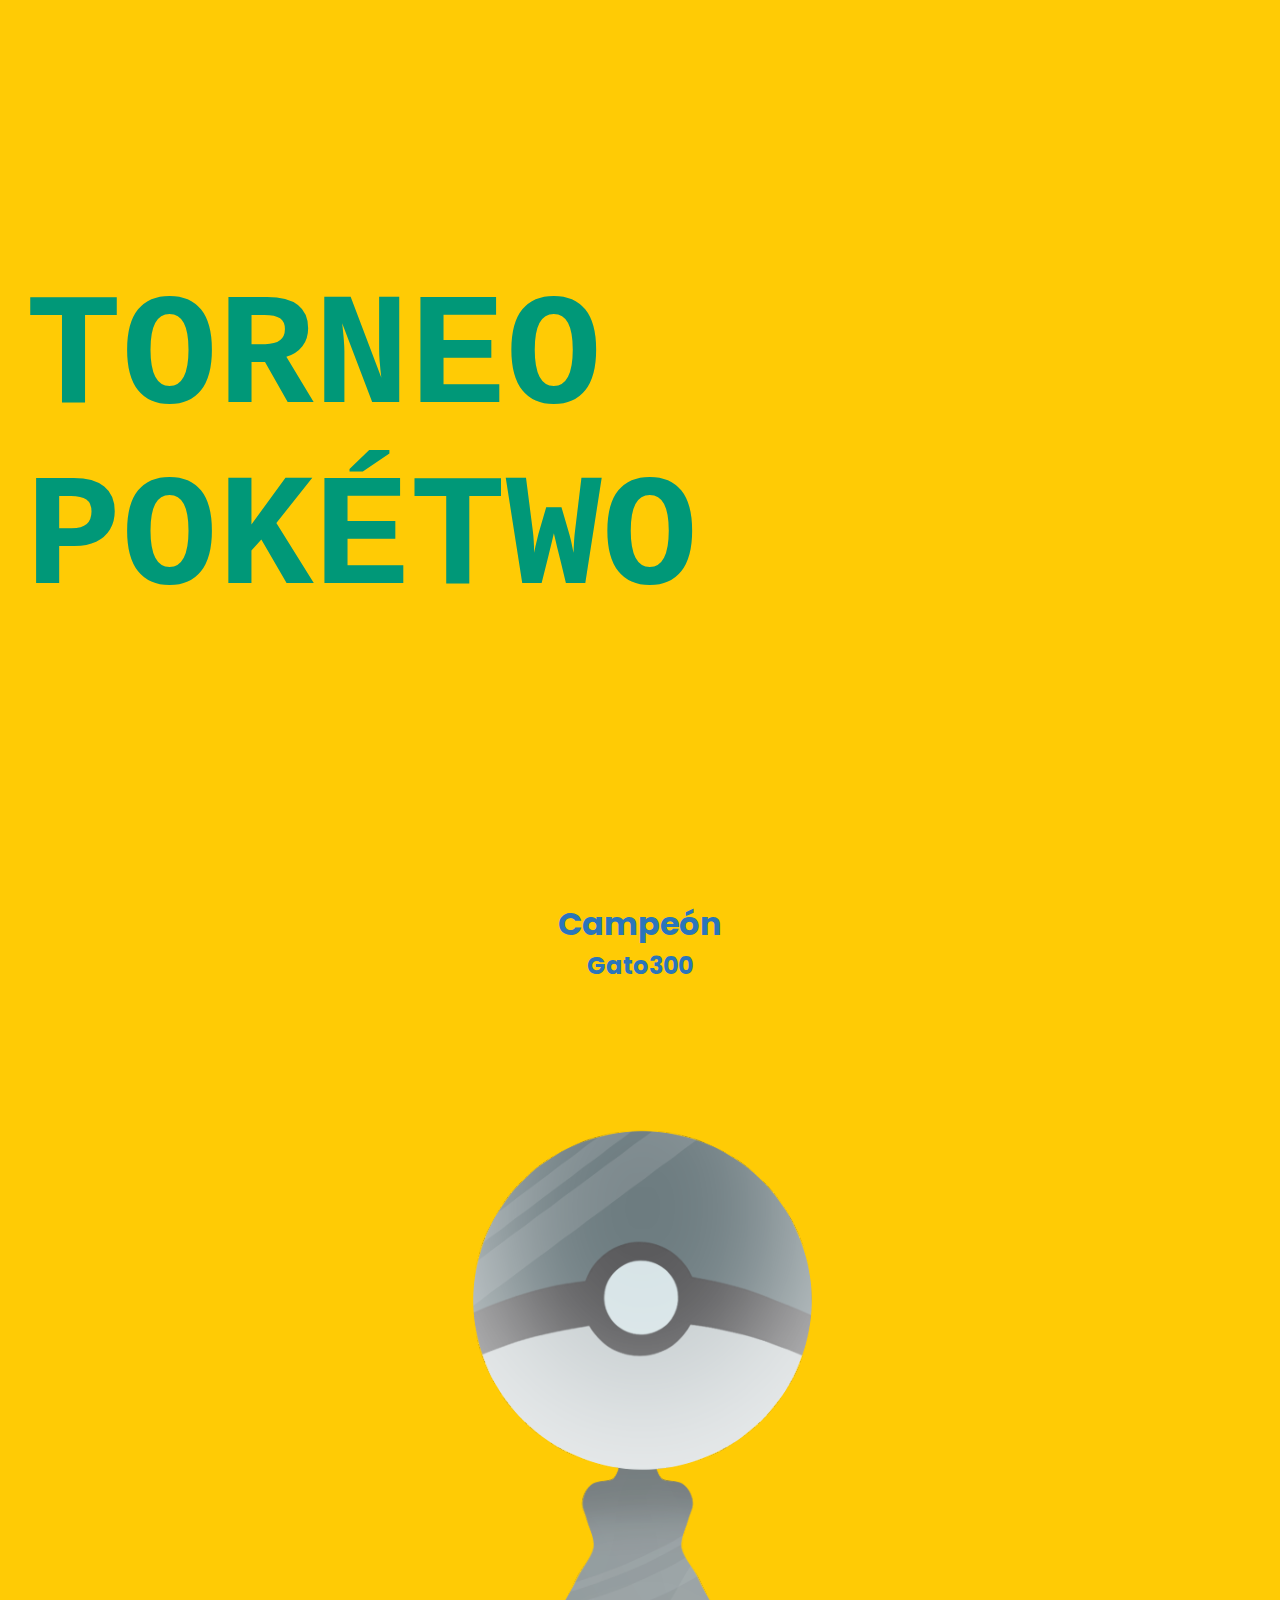
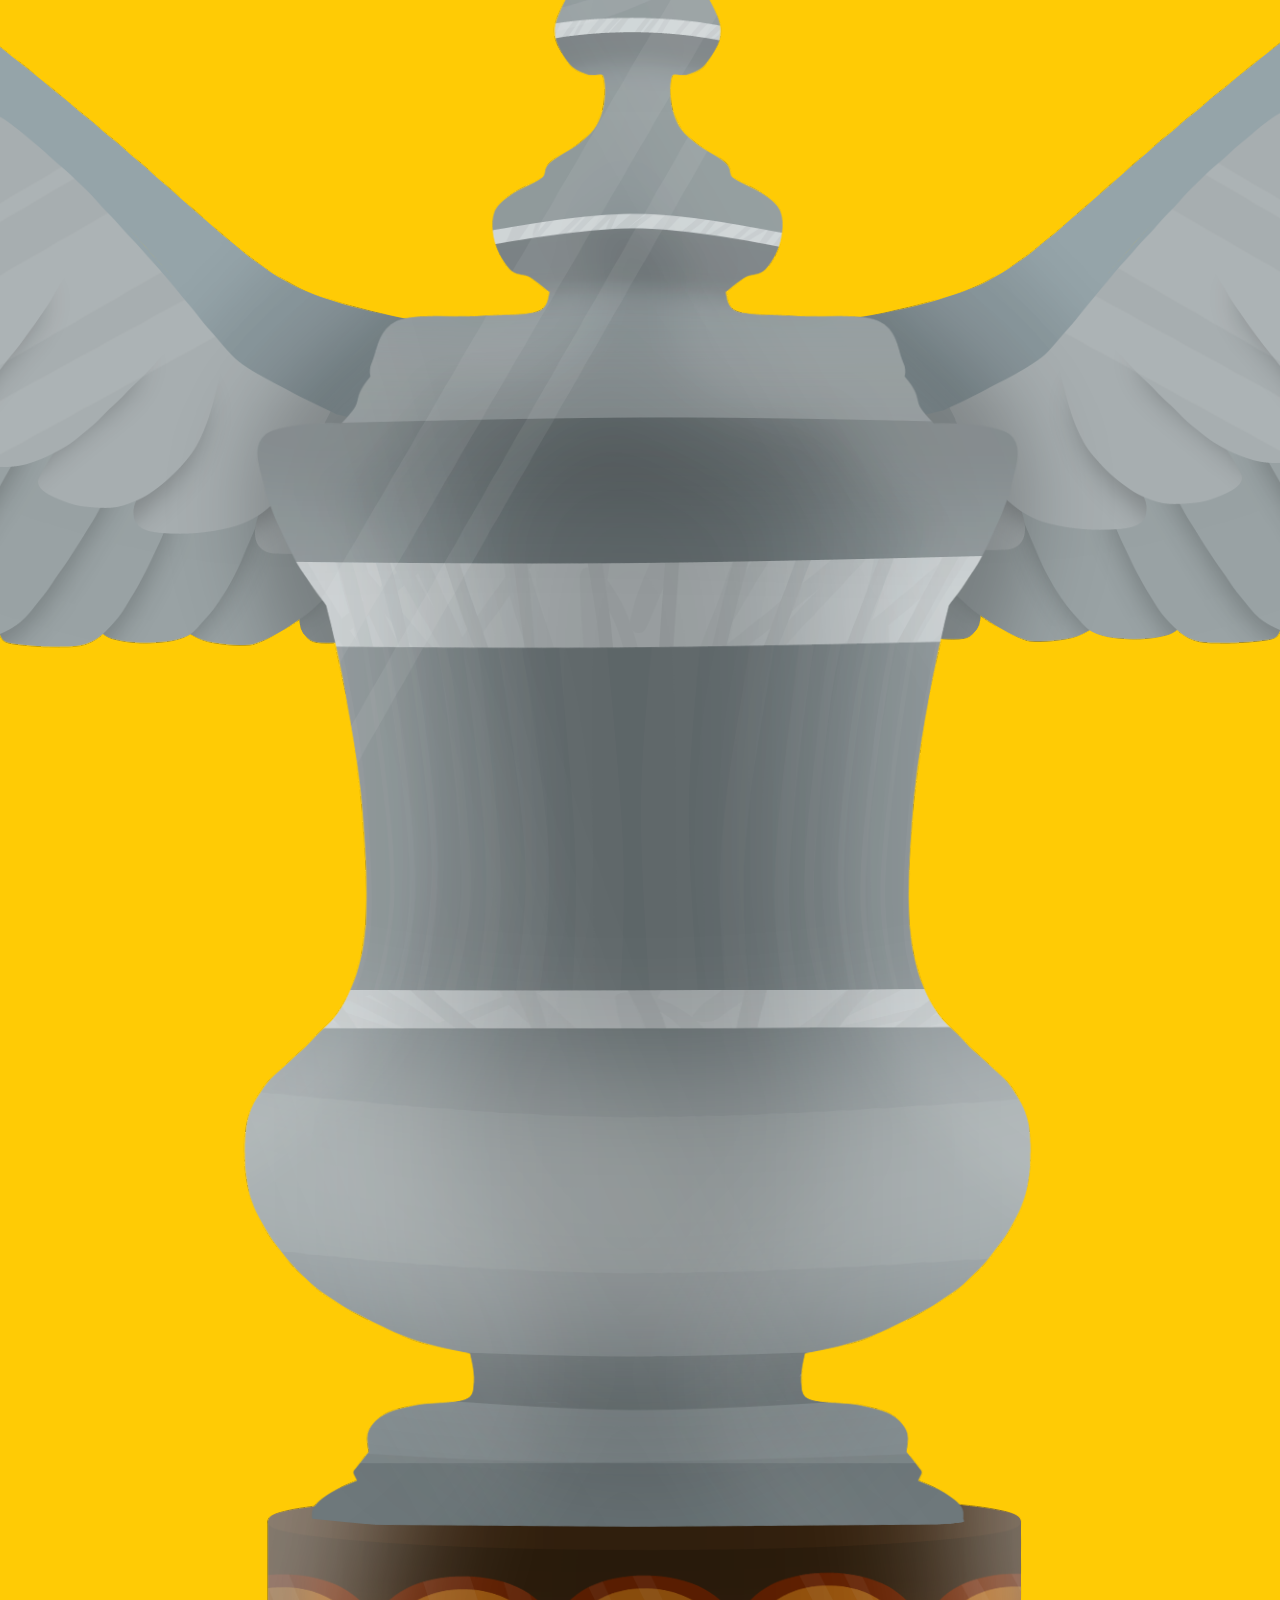
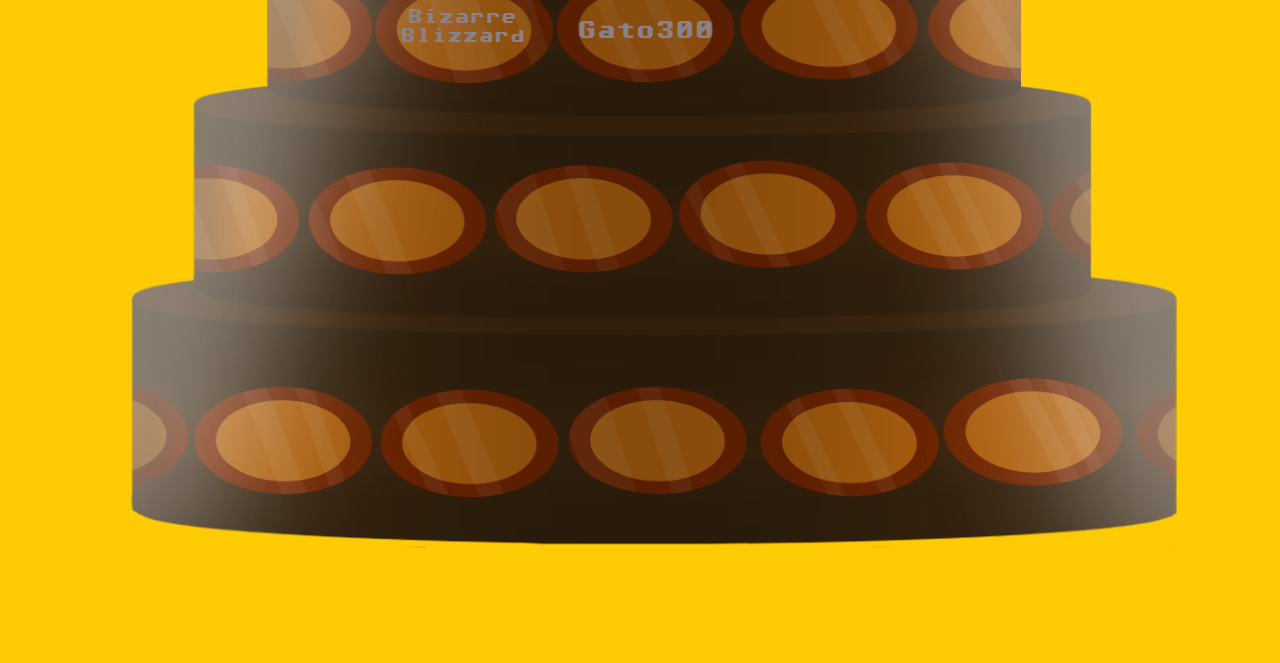
<file: index.html>
<!DOCTYPE html>
<html lang="es">
<head>
    <meta charset="UTF-8">
    <meta http-equiv="X-UA-Compatible" content="IE=edge">
    <meta name="viewport" content="width=device-width, initial-scale=1.0">
    <link rel="stylesheet" href="./CSS/style.css">
    <script defer src="./JavaScript/app.js"></script>

    <title>Toreno PokéTwo</title>
</head>
<body>
    <div class="container">
        <!-- Cuerpo de la página -->
        <section class="titulo">
            <h1 data-value="TORNEO POKÉTWO">TORNEO POKÉTWO</h1>
        </section>
        <section class="campeon">
            <h1 class="titulo-section">Campeón</h1>
            <h2 class="nombre-campeon">Gato300</h2>
            <img src="./Material/Imagenes/Campeon.png" class="campeon-trofeo">
        </section>
        <!-- <section class="container-interno reveal">
            <h2 class='titulo-section'>Torneo PokéTwo</h2>
            <div class="cartas">
                <div class="texto-cartas">
                    <h3>¿Qué es?</h3>
                    <p>
                        Es un torneo donde se enfrentarán entrenadores de todo el server.
                    </p>
                </div>
                <div class="texto-cartas">
                    <h3>¿Cuánto cuesta?</h3>
                    <p>
                        Es un evento de entrada gratuita con premios hasta 100k PokéCoins.
                    </p>
                </div>
                <div class="texto-cartas">
                    <h3>¿Cómo funciona?</h3>
                    <p>Tendrá una modalidad de doble eliminación. Con 2 derrotas perdiste.</p>
                </div>
            </div>
        </section>
        <section class="reglamento">
            <h1 class="titulo-section">Reglamento</h1>
            <div class="container-reglamento">
                <h2 class="titulo-reglas">Método de entrada</h2>
                <span class="linea"></span>
                <ol>
                    <li>El torneo es de entrada gratuita, ningún pago es necesario para participar.</li>
                    <li>El torneo contará con un mínimo de 8 participantes y un máximo de 16.</li>
                    <li>Los requisitos básicos para ingresar son los siguientes:</li>
                    <ol>
                        <li>Tener un conocimiento básico de la mecánica de combate del bot.</li>
                        <li>Seleccionar en una plantilla 9 Pokémons para que los participantes usarán durante todo el torneo.</li>
                    </ol>
                </ol>
                <h2 class="titulo-reglas">Formato de Competición</h2>
                <span class="linea"></span>
                <ol start="4">
                    <li>El torneo cuenta con un formato de doble eliminación. Para quedar completamente eliminado se deberá perder 2 veces durante todo el torneo, exceptuando la final.</li>
                    <li>El funcionamiento de dicho formato, funciona bajo los siguientes principios:</li>
                    <ol>
                        <li>Los ganadores de cada combate continuan a la siguiente fase del torneo, y seguirán en la llave de ganadores.</li>
                        <li>Los perdedores de cada combate continuaran en la misma ronda en la que perdieron y se irán a la llave de los perdedores.</li>
                        <ol>
                            <li>En caso de perder en esta llave, el participante queda directamente descalificado del torneo.</li>
                        </ol>
                    </ol>
                    <li>Se realizará un combates uno contra uno. El ganador avanza a la siguiente fase.</li>
                    <li>La cantidad de combates será determinada por la cantidad de participantes.</li>
                    <li>Las posiciones iniciales serán determinadas aleatoreamente antes del inicio del torneo.</li>
                    <li>El campeón será decidido en una final entre los ganadores de la llave de Ganadores y la llave de Perdedores.</li>
                    <li>Se podrá observar el avance de las eliminatorias del torneo por esta página web.</li>
                </ol>
                <h2 class="titulo-reglas">Combates</h2>
                <span class="linea"></span>
                <ol start="11">
                    <li>Los combates se realizarán usando el bot PokéTwo.</li>
                    <li>Los participantes cuentan con nueve Pokémons (seleccionados previo al inicio del torneo) para formar sus equipos.</li>
                    <li>Al mismo tiempo los equipos usados en la plantilla pueden contar con:</li>
                    <ul>
                        <li>6 Pokémons Mega-evolucionados</li>
                        <li>3 Pokémons Legendarios y/o Míticos</li>
                    </ul>
                    <li>Para que un Pokémon sea elegible debe contar con los siguientes lineamientos:</li>
                    <ol>
                        <li>Tener un total de 4 movimientos.</li>
                        <li>Que uno de esos dichos movimientos pueda generar daño.</li>
                        <li>Los Pokémon	de evento estan prohibidos.</li>
                    </ol>
                    <li>En caso de infringir las normas 13 y/o 14, se sancionará al participante con la derrota automatica del combate en la que se infringa las normas.</li>
                    <li>Antes de cada combate, se le debe informar por privado al organizador o árbitro de que equipo Pokémon será usado en el combate.</li>
                </ol>
                <h2 class="titulo-reglas">Premios</h2>
                <span class="linea"></span>
                <ol start="16">
                    <li>Los premios monetarios, se entregarán al top 3 del torneo.</li>
                    <ol>
                        <li>El campeón obtendrá 100k (Cien mil) PokéCoins. Un nitro de un mes.</li>
                        <li>El segundo lugar obtendrá 50k (Cincuenta mil) PokéCoins. Un mes de Xbox Gamepass.</li>
                        <li>El tercer lugar obtendrá 25k (Veinticinco mil) PokéCoins. Un beso en una hoja de papel de Irene.</li>
                    </ol>
                    <li>Al mismo tiempo el campeón obtendrá su nombre puesto en el trofeo del Torneo PokéTwo.</li>
                </ol>
            </div>
            <img class="trofeo" src="./Material/Imagenes/Trofeo.png">
            <p class="descripcion">Trofeo que recibirá el campeón.</p>
        </section>
        <section class="llaves">
            <h1 class="titulo-section">Llaves del Torneo</h1>
            <p class="fixture">Próximamente</p>
            <p class="fixture">¡Inscripciones ya abiertas!</p>
            <iframe src="https://challonge.com/es/x7rh7z3q/module" frameborder="0" scrolling="auto" allowtransparency="true"></iframe>
            <p class="info">Para inscribirte, ponte en contacto con @Coty1904#7626.</p>
        </section>
        <section class="horarios">
            <h1 class="titulo-section">Horarios</h1>
        </section>
        <footer>
            <img class="gallade" src="./Material/Imagenes/Gallade.png">
            <img class="mega-rayquaza" src="./Material/Imagenes/Mega Rayquaza.png">
            <img class="hawlucha" src="./Material/Imagenes/Hawlucha.png">
        </footer>
    </div>
    <div id="particles-js"></div> -->

    <script src="./JavaScript/Java.js"></script>
</body>
</html>
</file>
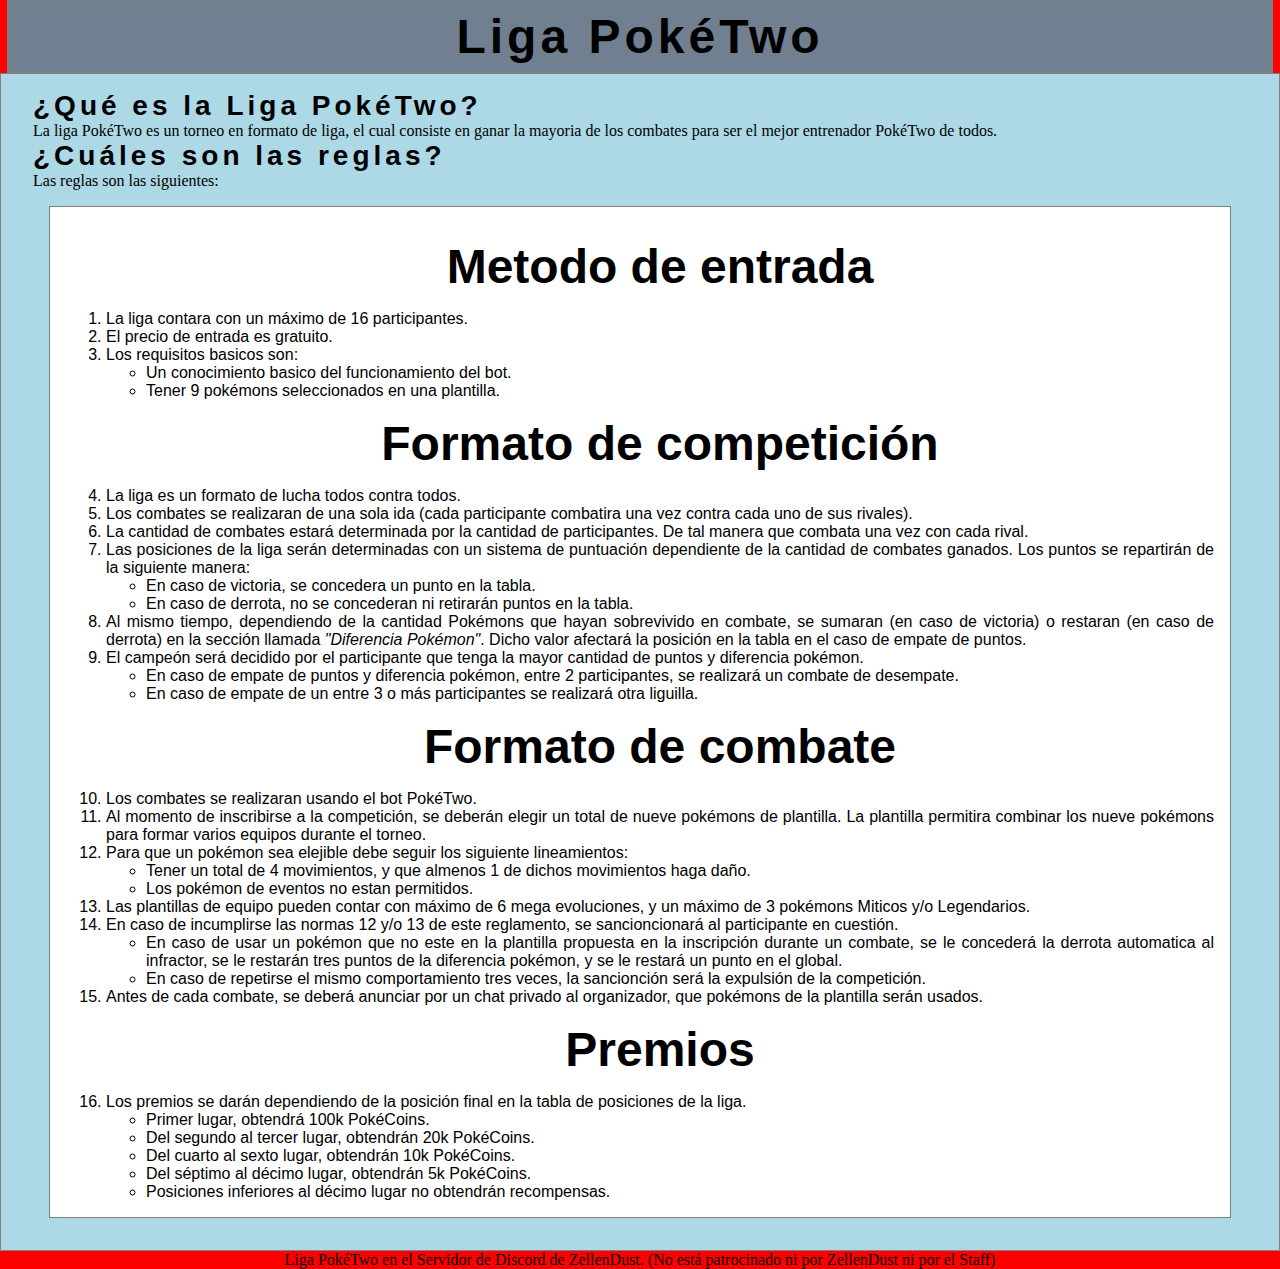
<file: PokéTwo/index.html>
<!DOCTYPE html>
<html lang="es">
<head>
    <meta charset="UTF-8">
    <meta http-equiv="X-UA-Compatible" content="IE=edge">
    <meta name="viewport" content="width=device-width, initial-scale=1.0">
    <link rel="stylesheet" href="./CSS/style.css">
    <title>Liga PokéTwo</title>
</head>
<body>
    <header>
        <h1>Liga PokéTwo</h1>
    </header>
    <section>
        <h1>¿Qué es la Liga PokéTwo?</h1>
        <p>
            La liga PokéTwo es un torneo en formato de liga, 
            el cual consiste en ganar la mayoria de los combates 
            para ser el mejor entrenador PokéTwo de todos.
        </p>
        <h1>
            ¿Cuáles son las reglas?
        </h1>
        <p>Las reglas son las siguientes:</p>
        <section class="reglas">
            <ol>
                <h2>Metodo de entrada</h2>
                <li>La liga contara con un máximo de 16 participantes.</li>
                <li>El precio de entrada es gratuito.</li>
                <li>Los requisitos basicos son:</li>
                <ul>
                    <li>Un conocimiento basico del funcionamiento del bot.</li>
                    <li>Tener 9 pokémons seleccionados en una plantilla.</li>
                </ul>
                <h2>Formato de competición</h2>
                <li>La liga es un formato de lucha todos contra todos.</li>
                <li>Los combates se realizaran de una sola ida (cada participante combatira una vez contra cada uno de sus rivales).</li>
                <li>La cantidad de combates estará determinada por la cantidad de participantes. De tal manera que combata una vez con cada rival.</li>
                <li>
                    Las posiciones de la liga serán determinadas con un sistema de puntuación dependiente de la cantidad de combates ganados. 
                    Los puntos se repartirán de la siguiente manera:
                </li>
                    <ul>
                        <li>En caso de victoria, se concedera un punto en la tabla.</li>
                        <li>En caso de derrota, no se concederan ni retirarán puntos en la tabla.</li>
                    </ul>
                <li>
                    Al mismo tiempo, dependiendo de la cantidad Pokémons que hayan sobrevivido en combate, 
                    se sumaran (en caso de victoria) o restaran (en caso de derrota) en la sección llamada <span class="cursiva">"Diferencia Pokémon"</span>. 
                    Dicho valor afectará la posición en la tabla en el caso de empate de puntos.
                </li>
                <li>El campeón será decidido por el participante que tenga la mayor cantidad de puntos y diferencia pokémon.</li>
                    <ul>
                        <li>En caso de empate de puntos y diferencia pokémon, entre 2 participantes, se realizará un combate de desempate.</li>
                        <li>En caso de empate de un entre 3 o más participantes se realizará otra liguilla.</li>
                    </ul>
                <h2>Formato de combate</h2>
                <li>Los combates se realizaran usando el bot PokéTwo.</li>
                <li>
                    Al momento de inscribirse a la competición, se deberán elegir un total de nueve pokémons de plantilla. 
                    La plantilla permitira combinar los nueve pokémons para formar varios equipos durante el torneo.
                </li>
                <li>Para que un pokémon sea elejible debe seguir los siguiente lineamientos:</li>
                    <ul>
                        <li>Tener un total de 4 movimientos, y que almenos 1 de dichos movimientos haga daño.</li>
                        <li>Los pokémon de eventos no estan permitidos.</li>
                    </ul>
                <li>Las plantillas de equipo pueden contar con máximo de 6 mega evoluciones, y un máximo de 3 pokémons Miticos y/o Legendarios.</li>
                <li>En caso de incumplirse las normas 12 y/o 13 de este reglamento, se sancioncionará al participante en cuestión.</li>
                <ul>
                    <li>
                        En caso de usar un pokémon que no este en la plantilla propuesta en la inscripción durante un combate, 
                        se le concederá la derrota automatica al infractor, se le restarán tres puntos de la diferencia pokémon, 
                        y se le restará un punto en el global.
                    </li>
                    <li>En caso de repetirse el mismo comportamiento tres veces, la sancionción será la expulsión de la competición.</li>
                </ul>
                <li>Antes de cada combate, se deberá anunciar por un chat privado al organizador, que pokémons de la plantilla serán usados.</li>
                <h2>Premios</h2>
                <li>Los premios se darán dependiendo de la posición final en la tabla de posiciones de la liga.</li>
                    <ul>
                        <li>Primer lugar, obtendrá 100k PokéCoins.</li>
                        <li>Del segundo al tercer lugar, obtendrán 20k PokéCoins.</li>
                        <li>Del cuarto al sexto lugar, obtendrán 10k PokéCoins.</li>
                        <li>Del séptimo al décimo lugar, obtendrán 5k PokéCoins.</li>
                        <li>Posiciones inferiores al décimo lugar no obtendrán recompensas.</li>
                    </ul>
            </ol>
        </section>
    </section>
    <footer>
        <p>Liga PokéTwo en el Servidor de Discord de ZellenDust. (No está patrocinado ni por ZellenDust ni por el Staff)</p>
    </footer>
</body>
</html>
</file>
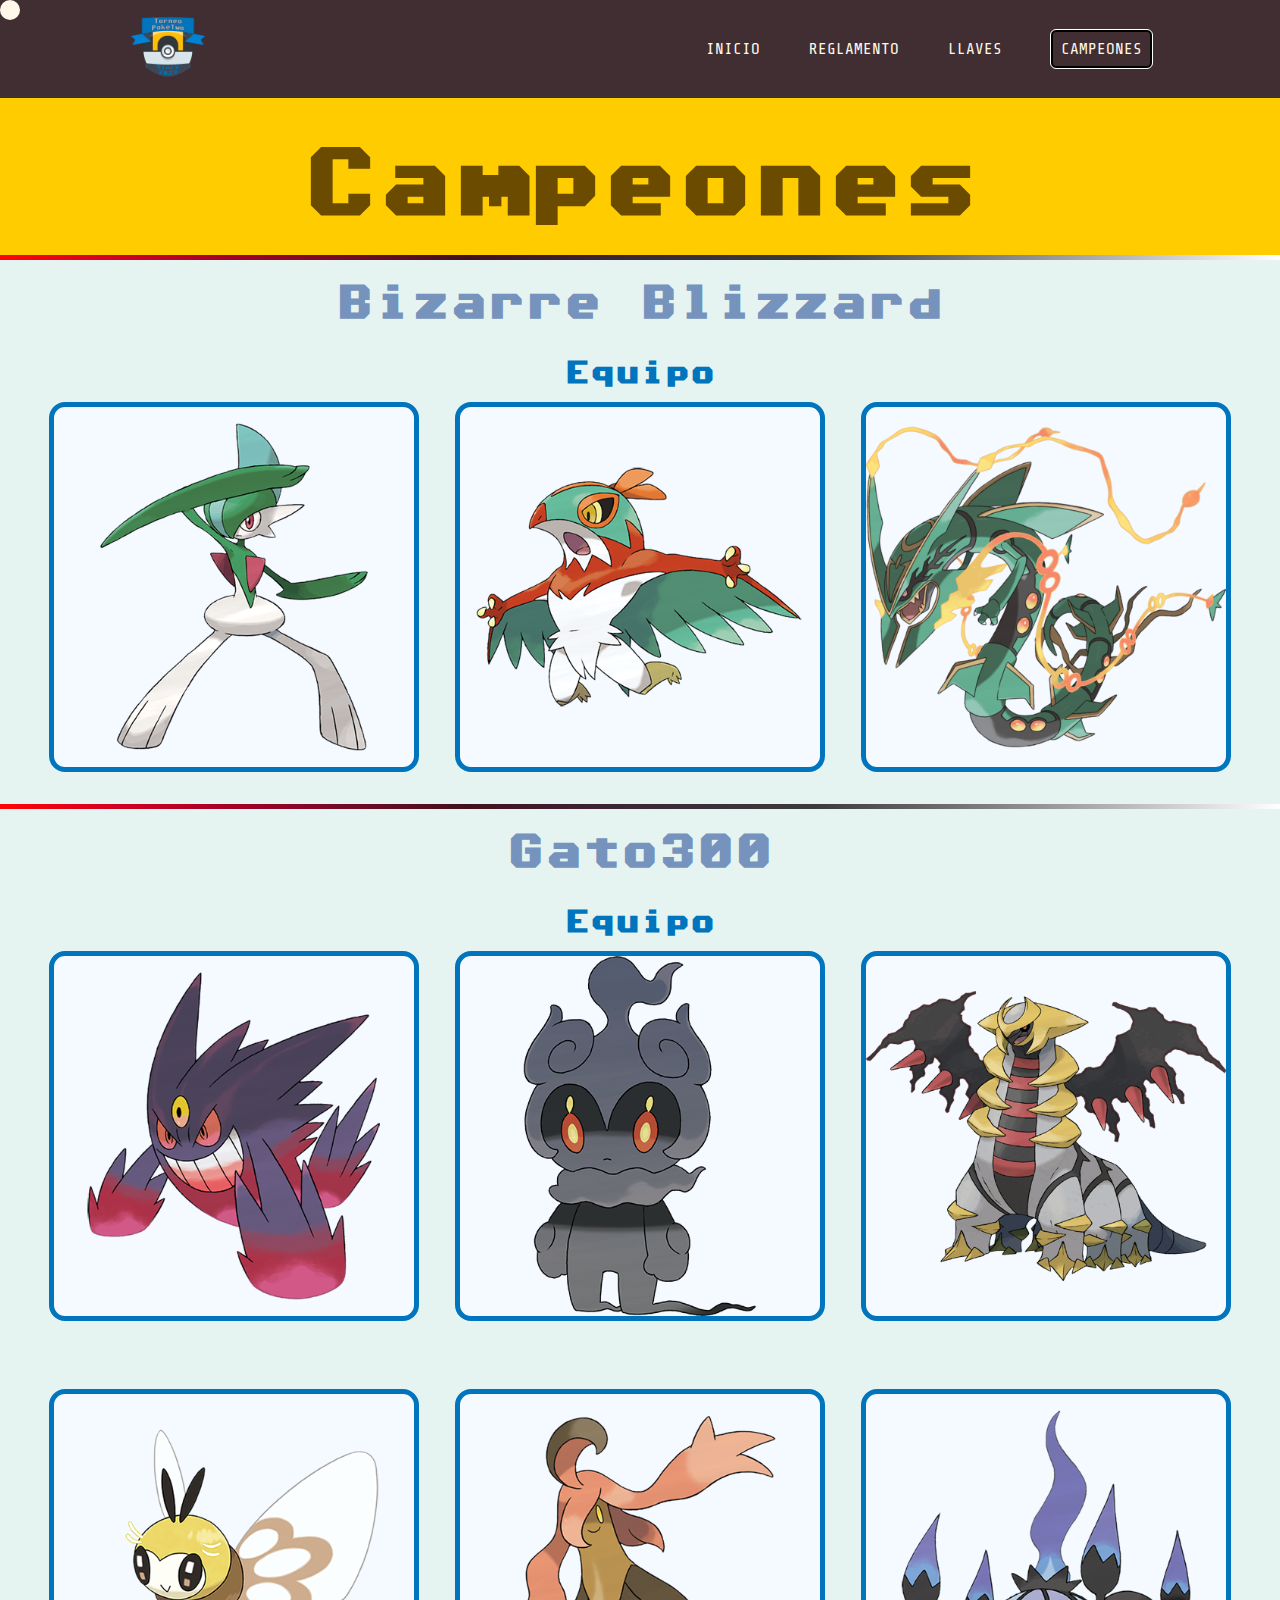
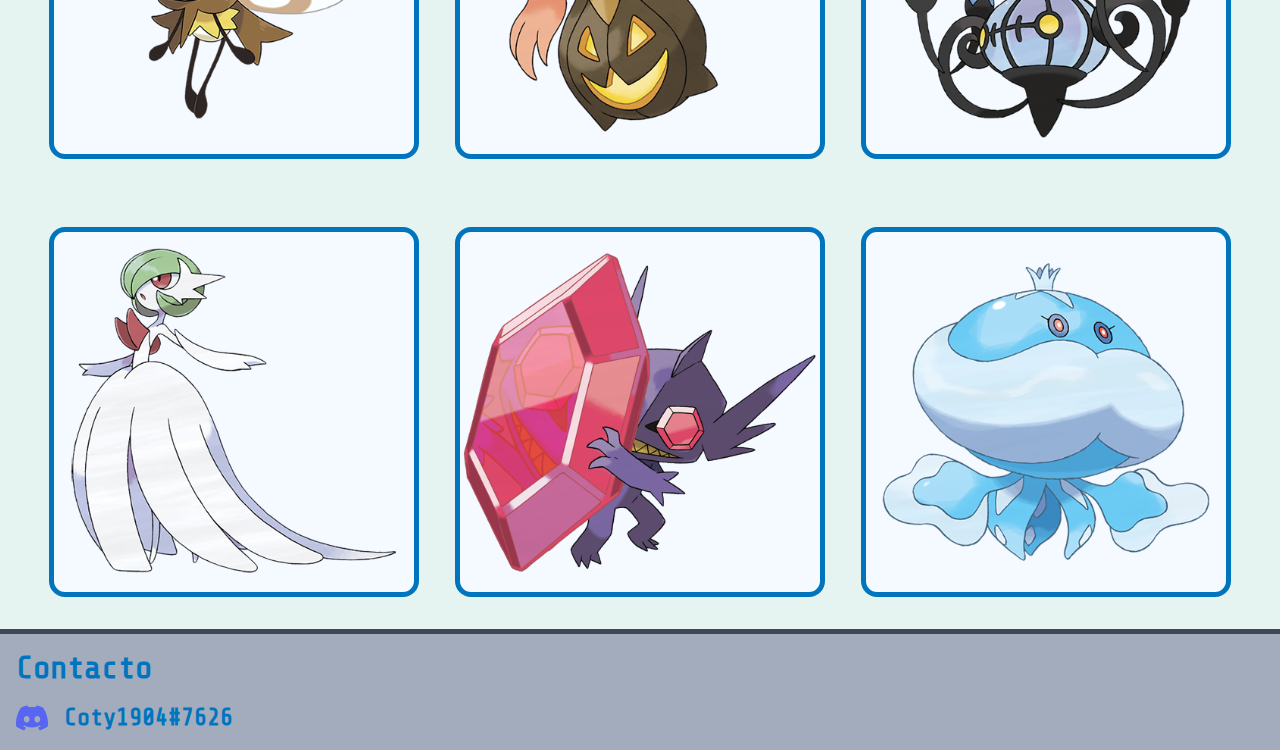
<file: Páginas/campeones.html>
<!DOCTYPE html>
<html lang="es">
<head>
    <meta charset="UTF-8">
    <meta http-equiv="X-UA-Compatible" content="IE=edge">
    <meta name="viewport" content="width=device-width, initial-scale=1.0">

    <link rel="stylesheet" href="../CSS/styles.css">

    <title>Campeones</title>
</head>
<body>
    
    <!-- Mouse -->
    
    <div id="trailer">
        <i id="trailer-icon"></i>
    </div>
    
    <!-- NavBar -->
    
    <div class="header-background">
        <header class="header container">
            <div class="logo-wrapper">
                <a class="logo" href="#"><img class="logo-img" alt="Logo" src="../Materiales/Imagenes/Logo/Logo.png" draggable="false"></a>
            </div>
            <nav class="nav">
                <a href="../index.html">INICIO</a>
                <a href="./reglamento.html">REGLAMENTO</a>
                <a href="./llaves.html">LLAVES</a>
                <a href="#" class="activo">CAMPEONES</a>
            </nav>
        </header>
    </div>

        <!-- Mobil -->

    <div class="mob-menu">
        <img class="mob-abierto" src="../Materiales/Imagenes/Iconos/Menu.svg" alt="Menú Abierto">
        <div class="mob-wrapper cerrado">
            <img class="mob-cerrado" src="../Materiales/Imagenes/Iconos/Cerrar.svg" alt="Menú Cerrado">
            <div class="mob-list">
                <a href="../index.html" class="mob-list_item"><img class="logo-img-mob" alt="Logo" src="../Materiales/Imagenes/Logo/Logo.png" draggable="false"></a>
                <a href="../index.html" class="mob-list_item">INICIO</a>
                <a href="./reglamento.html" class="mob-list_item">REGLAMENTO</a>
                <a href="./llaves.html" class="mob-list_item">LLAVES</a>
                <a href="#" class="mob-list_item">CAMPEONES</a>
            </div>
        </div>
    </div>

    <!-- Página -->

    <section class="container-campeones">
        <h1 class="titulo-texto-1">Campeones</h1>
        <span class="linea"></span>
        <section class="container-campeones-lista">
            <h2 class="campeon">Bizarre Blizzard</h2>
            <h3 class="equipo">Equipo</h3>
            <div id="image-track">
                <img class="image" src="../Materiales/Imagenes/Equipos-Campeones/Bizarre Blizzard/Gallade.png" draggable="false" alt="Gallade">
                <img class="image" src="../Materiales/Imagenes/Equipos-Campeones/Bizarre Blizzard/Hawlucha.png" draggable="false" alt="Hawlucha">
                <img class="image" src="../Materiales/Imagenes/Equipos-Campeones/Bizarre Blizzard/Mega Rayquaza.png" draggable="false" alt="Mega Rayquaza">
            </div>
            <span class="linea"></span>
            <h2 class="campeon">Gato300</h2>
            <h3 class="equipo">Equipo</h3>
            <div id="image-track">
                <img class="image" src="../Materiales/Imagenes/Equipos-Campeones/Gato300/1 Mega Gengar.png" draggable="false" alt="Mega Gengar">
                <img class="image" src="../Materiales/Imagenes/Equipos-Campeones/Gato300/2 Marshadow.png" draggable="false" alt="Marshadow">
                <img class="image" src="../Materiales/Imagenes/Equipos-Campeones/Gato300/3 Giratina.png" draggable="false" alt="Giratina">
                <img class="image" src="../Materiales/Imagenes/Equipos-Campeones/Gato300/4 Ribombee.png" draggable="false" alt="Ribombee">
                <img class="image" src="../Materiales/Imagenes/Equipos-Campeones/Gato300/5 Gourgeist.png" draggable="false" alt="Gourgeist">
                <img class="image" src="../Materiales/Imagenes/Equipos-Campeones/Gato300/6 Chandelure.png" draggable="false" alt="Chandelure">
                <img class="image" src="../Materiales/Imagenes/Equipos-Campeones/Gato300/7 Mega Gardevoir.png" draggable="false" alt="Mega Gardevoir">
                <img class="image" src="../Materiales/Imagenes/Equipos-Campeones/Gato300/8 Mega Sableye.png" draggable="false" alt="Mega Sableye">
                <img class="image" src="../Materiales/Imagenes/Equipos-Campeones/Gato300/9 Jellicent.png" draggable="false" alt="Jellicent">
            </div>
        </section>
    </section>
    
    <!-- Footer -->

    <footer>
        <h1>Contacto</h1>
        <div class="container-footer">
            <img class="discord" src="../Materiales/Imagenes/Iconos/discord-icon-svgrepo-com.svg">
            <h2 class="contacto">Coty1904#7626</h2>
        </div>
    </footer>


    <!-- JavaScript -->
    
    <script src="../JavaScript/menu.js"></script>

</body>
</html>
</file>
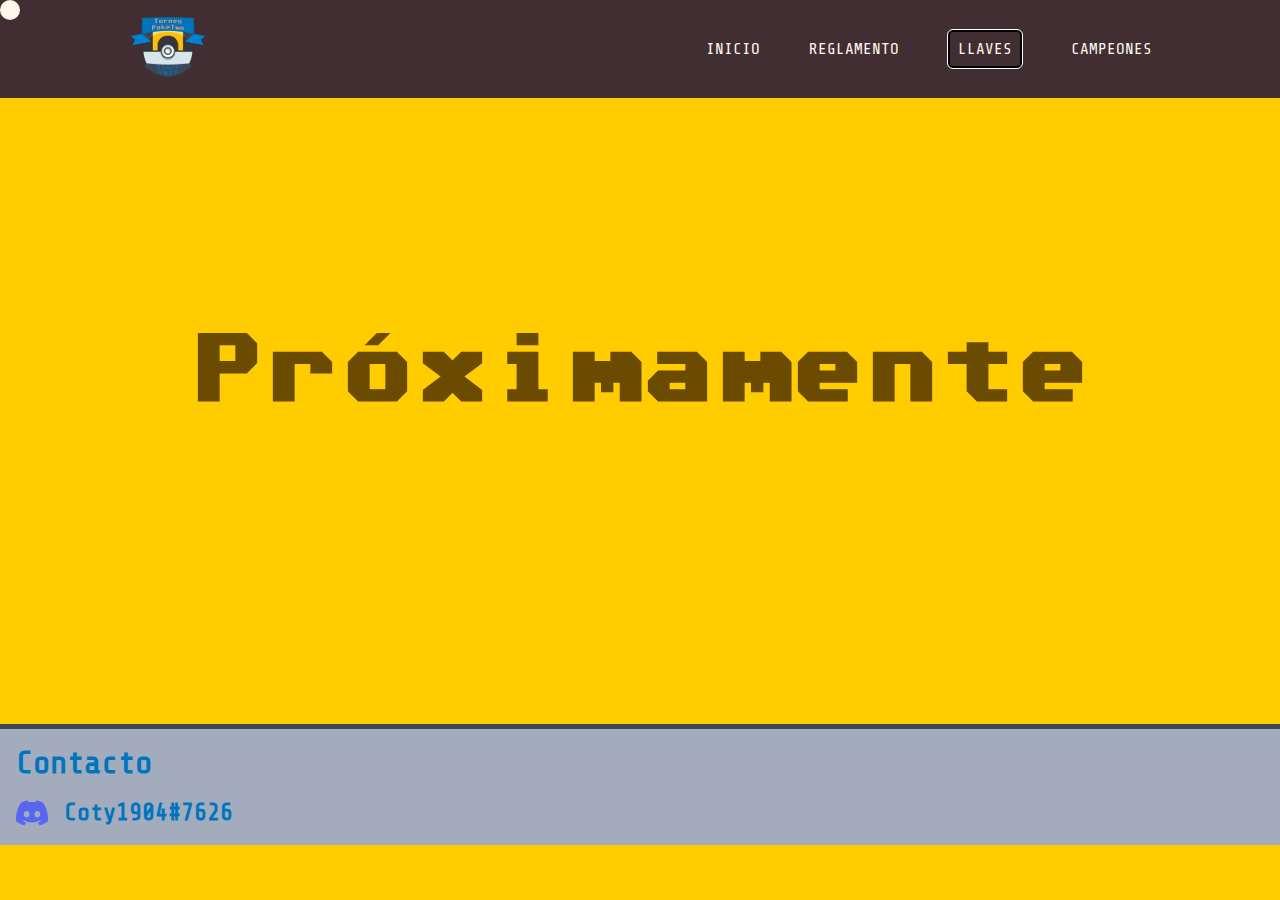
<file: Páginas/llaves.html>
<!DOCTYPE html>
<html lang="es">
<head>
    <meta charset="UTF-8">
    <meta http-equiv="X-UA-Compatible" content="IE=edge">
    <meta name="viewport" content="width=device-width, initial-scale=1.0">

    <link rel="stylesheet" href="../CSS/styles.css">

    <title>Llaves</title>
</head>
<body>
    
    <!-- Mouse -->
    
    <div id="trailer">
        <i id="trailer-icon"></i>
    </div>
    
    <!-- NavBar -->
    
    <div class="header-background">
        <header class="header container">
            <div class="logo-wrapper">
                <a class="logo" href="#"><img class="logo-img" alt="Logo" src="../Materiales/Imagenes/Logo/Logo.png" draggable="false"></a>
            </div>
            <nav class="nav">
                <a href="../index.html">INICIO</a>
                <a href="./reglamento.html">REGLAMENTO</a>
                <a href="#" class="activo">LLAVES</a>
                <a href="./campeones.html">CAMPEONES</a>
            </nav>
        </header>
    </div>

        <!-- Mobil -->

    <div class="mob-menu">
        <img class="mob-abierto" src="../Materiales/Imagenes/Iconos/Menu.svg" alt="Menú Abierto">
        <div class="mob-wrapper cerrado">
            <img class="mob-cerrado" src="../Materiales/Imagenes/Iconos/Cerrar.svg" alt="Menú Cerrado">
            <div class="mob-list">
                <a href="../index.html" class="mob-list_item"><img class="logo-img-mob" alt="Logo" src="../Materiales/Imagenes/Logo/Logo.png" draggable="false"></a>
                <a href="../index.html" class="mob-list_item">INICIO</a>
                <a href="./reglamento.html" class="mob-list_item">REGLAMENTO</a>
                <a href="#" class="mob-list_item">LLAVES</a>
                <a href="./campeones.html" class="mob-list_item">CAMPEONES</a>
            </div>
        </div>
    </div>

    <!-- Página -->

    <section class="container-llaves">
        <h1 class="titulo-texto-llaves">Próximamente</h1>
    </section>
    
    <!-- Footer -->

    <footer>
        <h1>Contacto</h1>
        <div class="container-footer">
            <img class="discord" src="../Materiales/Imagenes/Iconos/discord-icon-svgrepo-com.svg">
            <h2 class="contacto">Coty1904#7626</h2>
        </div>
    </footer>


    <!-- JavaScript -->

    <script src="../JavaScript/menu.js"></script>

</body>
</html>
</file>
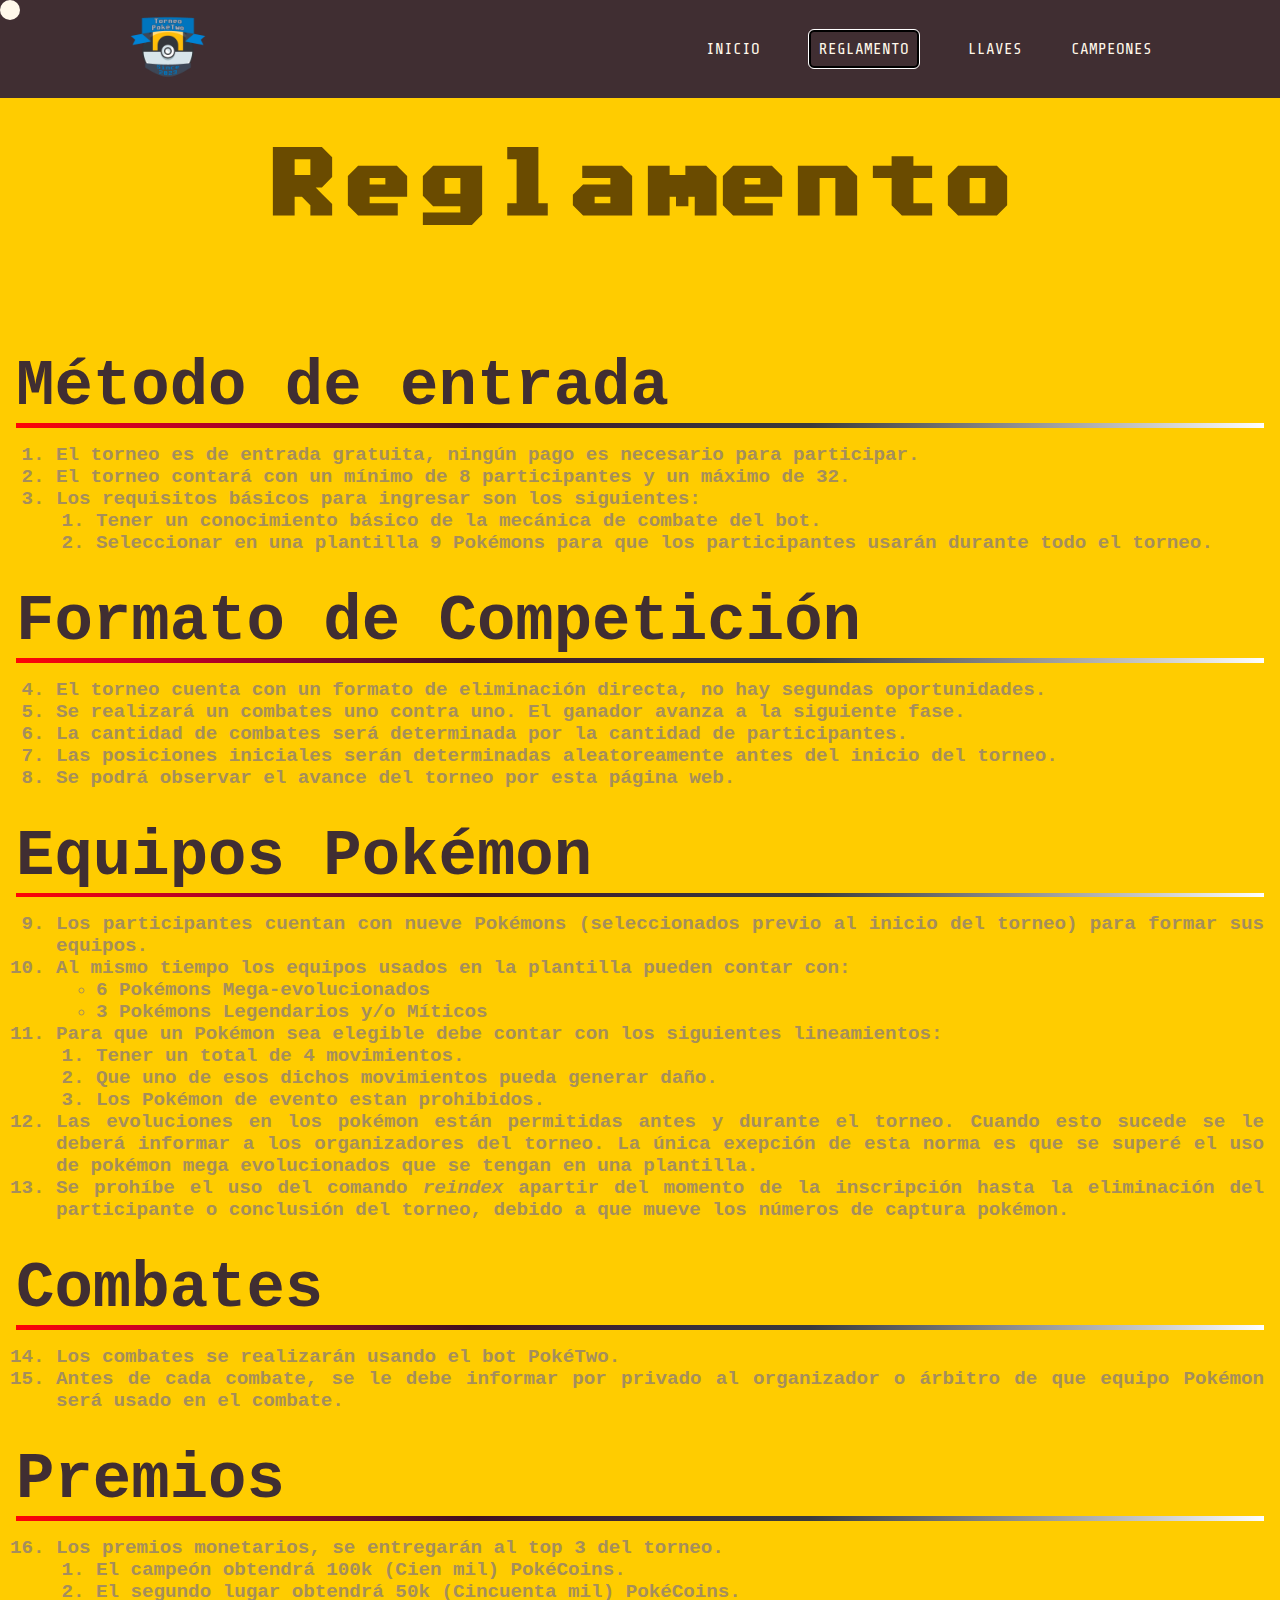
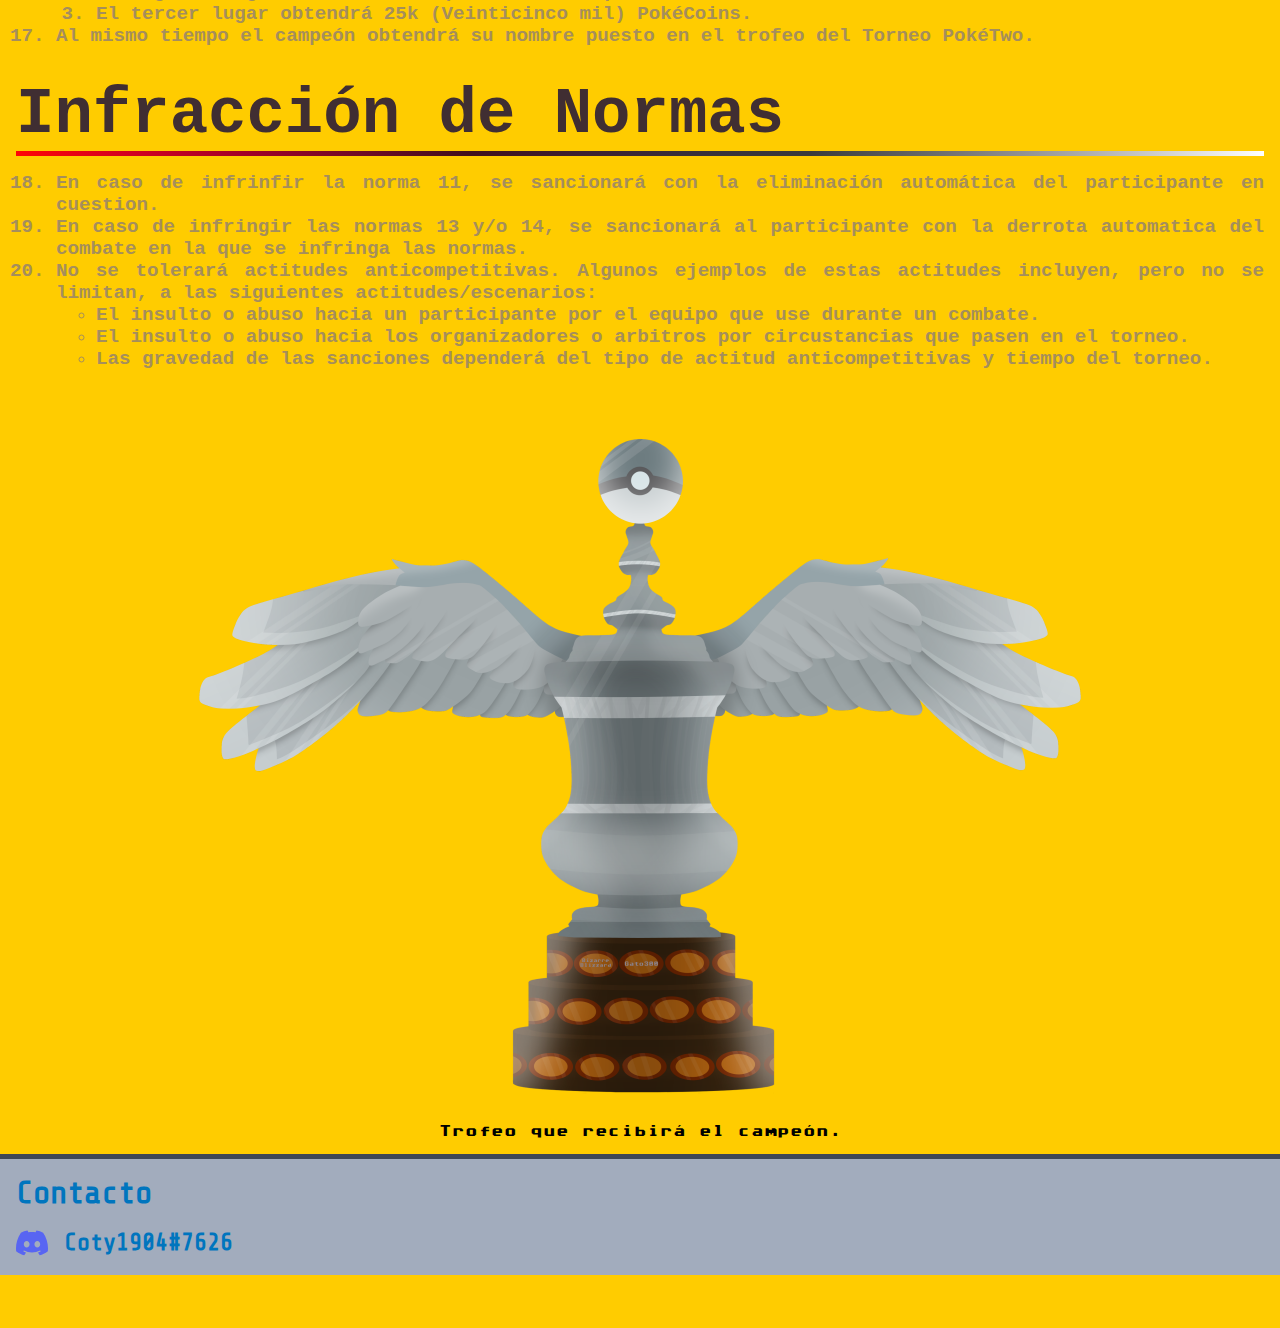
<file: Páginas/reglamento.html>
<!DOCTYPE html>
<html lang="es">
<head>
    <meta charset="UTF-8">
    <meta http-equiv="X-UA-Compatible" content="IE=edge">
    <meta name="viewport" content="width=device-width, initial-scale=1.0">

    <link rel="stylesheet" href="../CSS/styles.css">

    <title>Reglamento</title>
</head>
<body>
    
    <!-- Mouse -->
    
    <div id="trailer">
        <i id="trailer-icon"></i>
    </div>
    
    <!-- NavBar -->
    
    <div class="header-background">
        <header class="header container">
            <div class="logo-wrapper">
                <a class="logo" href="#"><img class="logo-img" alt="Logo" src="../Materiales/Imagenes/Logo/Logo.png" draggable="false"></a>
            </div>
            <nav class="nav">
                <a href="../index.html">INICIO</a>
                <a href="#" class="activo">REGLAMENTO</a>
                <a href="./llaves.html">LLAVES</a>
                <a href="./campeones.html">CAMPEONES</a>
            </nav>
        </header>
    </div>

        <!-- Mobil -->

        <div class="mob-menu">
            <img class="mob-abierto" src="../Materiales/Imagenes/Iconos/Menu.svg" alt="Menú Abierto">
            <div class="mob-wrapper cerrado">
                <img class="mob-cerrado" src="../Materiales/Imagenes/Iconos/Cerrar.svg" alt="Menú Cerrado">
                <div class="mob-list">
                    <a href="../index.html" class="mob-list_item"><img class="logo-img-mob" alt="Logo" src="../Materiales/Imagenes/Logo/Logo.png" draggable="false"></a>
                    <a href="../index.html" class="mob-list_item">INICIO</a>
                    <a href="#" class="mob-list_item">REGLAMENTO</a>
                    <a href="./llaves.html" class="mob-list_item">LLAVES</a>
                    <a href="./campeones.html" class="mob-list_item">CAMPEONES</a>
                </div>
            </div>
        </div>    

    <!-- Página -->

    <section class="container-reglamento">
        <h1 class="titulo-texto">Reglamento</h1>
        <h2 class="titulo-reglas">Método de entrada</h2>
        <span class="linea"></span>
        <ol class="reglas">
            <li>El torneo es de entrada gratuita, ningún pago es necesario para participar.</li>
            <li>El torneo contará con un mínimo de 8 participantes y un máximo de 32.</li>
            <li>Los requisitos básicos para ingresar son los siguientes:</li>
            <ol class="subreglas">
                <li>Tener un conocimiento básico de la mecánica de combate del bot.</li>
                <li>Seleccionar en una plantilla 9 Pokémons para que los participantes usarán durante todo el torneo.</li>
            </ol>
        </ol>
        <h2 class="titulo-reglas">Formato de Competición</h2>
        <span class="linea"></span>
        <ol class="reglas" start="4">
            <li>El torneo cuenta con un formato de eliminación directa, no hay segundas oportunidades.</li>
            <li>Se realizará un combates uno contra uno. El ganador avanza a la siguiente fase.</li>
            <li>La cantidad de combates será determinada por la cantidad de participantes.</li>
            <li>Las posiciones iniciales serán determinadas aleatoreamente antes del inicio del torneo.</li>
            <li>Se podrá observar el avance del torneo por esta página web.</li>
        </ol>
        <h2 class="titulo-reglas">Equipos Pokémon</h2>
        <span class="linea"></span>
        <ol class="reglas" start="9">
            <li>Los participantes cuentan con nueve Pokémons (seleccionados previo al inicio del torneo) para formar sus equipos.</li>
            <li>Al mismo tiempo los equipos usados en la plantilla pueden contar con:</li>
            <ul class="subreglas">
                <li>6 Pokémons Mega-evolucionados</li>
                <li>3 Pokémons Legendarios y/o Míticos</li>
            </ul>
            <li>Para que un Pokémon sea elegible debe contar con los siguientes lineamientos:</li>
            <ol class="subreglas">
                <li>Tener un total de 4 movimientos.</li>
                <li>Que uno de esos dichos movimientos pueda generar daño.</li>
                <li>Los Pokémon	de evento estan prohibidos.</li>
            </ol>
            <li>Las evoluciones en los pokémon están permitidas antes y durante el torneo. Cuando esto sucede se le deberá informar a los organizadores del torneo. La única exepción de esta norma es que se superé el uso de pokémon mega evolucionados que se tengan en una plantilla.</li>
            <li>Se prohíbe el uso del comando <span class="cursiva">reindex</span> apartir del momento de la inscripción hasta la eliminación del participante o conclusión del torneo, debido a que mueve los números de captura pokémon.</li>
        </ol>
        <h2 class="titulo-reglas">Combates</h2>
        <span class="linea"></span>
        <ol class="reglas" start="14">
            <li>Los combates se realizarán usando el bot PokéTwo.</li>
            <li>Antes de cada combate, se le debe informar por privado al organizador o árbitro de que equipo Pokémon será usado en el combate.</li>
        </ol>
        <h2 class="titulo-reglas">Premios</h2>
        <span class="linea"></span>
        <ol class="reglas" start="16">
            <li>Los premios monetarios, se entregarán al top 3 del torneo.</li>
            <ol class="subreglas">
                <li>El campeón obtendrá 100k (Cien mil) PokéCoins.</li>
                <li>El segundo lugar obtendrá 50k (Cincuenta mil) PokéCoins.</li>
                <li>El tercer lugar obtendrá 25k (Veinticinco mil) PokéCoins.</li>
            </ol>
            <li>Al mismo tiempo el campeón obtendrá su nombre puesto en el trofeo del Torneo PokéTwo.</li>
        </ol>
        <h2 class="titulo-reglas">Infracción de Normas</h2>
        <span class="linea"></span>
        <ol class="reglas" start="18">
            <li>En caso de infrinfir la norma 11, se sancionará con la eliminación automática del participante en cuestion.</li>
            <li>En caso de infringir las normas 13 y/o 14, se sancionará al participante con la derrota automatica del combate en la que se infringa las normas.</li>
            <li>No se tolerará actitudes anticompetitivas. Algunos ejemplos de estas actitudes incluyen, pero no se limitan, a las siguientes actitudes/escenarios:</li>
            <ul class="subreglas">
                <li>El insulto o abuso hacia un participante por el equipo que use durante un combate.</li>
                <li>El insulto o abuso hacia los organizadores o arbitros por circustancias que pasen en el torneo.</li>
                <li>Las gravedad de las sanciones dependerá del tipo de actitud anticompetitivas y tiempo del torneo.</li>
            </ul>
        </ol>
        
        <!-- Trofeo -->

        <img class="trofeo" src="../Materiales/Imagenes/Trofeos/Campeon-2°-Torneo.png">
        <p class="descripcion">Trofeo que recibirá el campeón.</p>
    </section>

    <!-- Footer -->

    <footer>
        <h1>Contacto</h1>
        <div class="container-footer">
            <img class="discord" src="../Materiales/Imagenes/Iconos/discord-icon-svgrepo-com.svg">
            <h2 class="contacto">Coty1904#7626</h2>
        </div>
    </footer>

    <script src="../JavaScript/menu.js"></script>
</body>
</html>
</file>
<file: CSS/style.css>
@import url('https://fonts.cdnfonts.com/css/pokemon-solid');
@import url('https://fonts.googleapis.com/css2?family=Poppins&display=swap');

*{
    margin: 0;
}

body {
  background-color: #FFCB05;
  margin: 0;
  padding: 0;
  color: #B4AA99;
  font-family: 'Poppins', sans-serif;
  overflow-x: hidden;
}

body::-webkit-scrollbar {
    display: none;
  }

/*Cuerpo de la páginas*/

section {
    display: flex;
    flex-direction: column;
    justify-content: center;
    align-items: center;
    min-height: 100vh;
}

.titulo{
    display: flex;
    background-color: #FFCB05;
}

.titulo h1 {
  font-family: 'Space Mono', monospace;
  font-size: 10rem;
  color: #009878;
  padding: 0rem clamp(1rem, 2vw, 3rem);
  border-radius: clamp(0.4rem, 0.75vw, 1rem);
}
  
.titulo h1:hover {
    background-color: #009878;
    color: #4D4637;
}

section:nth-child(2) {
    color: #2A75BB;
    background-color: #FFCB05;
}

section .container-interno {
    margin: 100px;
}

.titulo-cartas {
    font-size: 5rem;
    text-align: center;
    text-transform: uppercase;
    padding: 1rem;
    border-radius: 2rem;
    border: .5rem solid #00D8AC;
    background-color: white;
}

section .cartas {
    display: flex;
}

section .cartas .texto-cartas {
    background-color: #00D8AC;
    margin: 20px;
    padding: 20px;
    border-radius: 2rem;
    border: .3rem solid #009878;
}

section .cartas .texto-cartas h3 {
    font-size: 30px;
    text-align: center;
    text-transform: uppercase;
    margin-bottom: 10px;
}

@media (max-width: 900px) {
    section h1 {
        font-size: 40px;
    }

    section .cartas {
        flex-direction: column;
    }
}

.reveal {
    position: relative;
    transform: translateY(150px);
    opacity: 0;
    transition: all 2s ease;
}

.reveal.active {
    transform: translateY(0px);
    opacity: 1;
}

.reglamento {
    color: white;
    background-color: #FFCB05;
    justify-content: flex-start;
    align-items: flex-start;
    margin: 1rem;
}

.reglamento h1 {
    justify-self: center;
    align-self: center;
    font-size: 3rem;
    text-transform: uppercase;
}

.reglamento h2 {
    font-size: 2rem;
}

.linea {
    background-image: linear-gradient(to right, #ff0505, #d20021, #a20028, #710b26, #42101d, #3e2131, #39303a, #3b3b3b, #676767, #979797, #cacaca, #ffffff);
    height: .3rem;
    width: 100%;
}

.linea-divisora {
    background-color: #2A75BB;
    height: .75rem;
    width: 100%;
}

.titulo-reglas {
    font-size: 2rem;
    justify-content: flex-start;
    margin-top: 2rem;
}

.trofeo {
    justify-self: center;
    align-self: center;
    width: 50rem;
}

.descripcion{
    align-self: center;
}

.llaves {
    display: flex;
    justify-content: flex-start;
}

.llaves-titulo {
    color: white;
    font-size: 4rem;
    margin-top: 3rem;
    padding: .5rem;
    border-radius: 25px;
    border: .3rem dashed red;
    justify-content: flex-start;
    margin-bottom: 5rem;
}

.fixture {
    color: #2A75BB;
    text-align: center;
    justify-content: center;
    font-size: 5rem;
    font-weight: 900;
}

.info {
    margin: 10rem;
    background-color: #00D8AC;
    color: white;
    font-size: 2rem;
    text-align: center;
    font-weight: 900;
    border: .5rem solid #009878;
    border-radius: 2rem;
}

footer {
    display: flex;
    justify-content: space-evenly;
}

footer .gallade{
    width: 15rem;
}

footer .mega-rayquaza{
    width: 15rem;
}

footer .hawlucha{
    width: 15rem;
}
</file>
<file: PokéTwo/CSS/style.css>
@import url('https://fonts.cdnfonts.com/css/pokemon-solid');

*{
    margin: 0;
}

body{
    margin: 0;
    background-color: red;
    display: flex;
    flex-direction: column;
    align-items: center;
    justify-content: center;
}

header {
    background-color: slategray;
    border: 1px solid gray;
    width: 98.7vw;
    max-height: 10rem;
}

header h1 {
    padding: 0;
    text-align: center;
    font-family: sans-serif;
    font-size: 3rem;
    letter-spacing: 0.25rem;
    padding: .5rem;
}

section {
    border: 1px solid grey;
    background-color: lightblue;
    padding: 1rem;
    padding-left: 2rem;
    padding-right: 2rem;
}

section h1 {
    font-size: 1.75rem;
    color: black;
    font-family: 'Pokemon Solid', sans-serif;
    letter-spacing: 0.25rem;
}

section p {
    text-align: justify;
    font-family: Verdana, Geneva, Tahoma, sans-serifS;
}

.reglas {
    background-color: white;
    margin: 1rem;
    padding-left: 1rem;
    padding-right: 1rem;
    justify-self: center;
    text-align: justify;
    color: black;
    font-family: 'DM Sans';
}

.reglas h2 {
    font-family: 'Gill Sans', 'Gill Sans MT', Calibri, 'Trebuchet MS', sans-serif;
    font-size: 3rem;
    text-align: center;
    padding-top: 1rem;
    padding-bottom: 1rem;
}

.linea{
    background-color: gray;
    height: 0.313rem;
    width: 100%;
    display: block;
    margin: 0;
    padding: 0;
  }

.reglas ol {
    font-family: 'Lucida Sans', 'Lucida Sans Regular', 'Lucida Grande', 'Lucida Sans Unicode', Geneva, Verdana, sans-serif;
    text-align: justify;
}

.cursiva {
    font-style: italic;
}
</file>
<file: CSS/styles.css>
/* Letras */

@font-face {
    font-family: 'Comodore';
    src: url(../Materiales/Fuentes/Commodore\ Angled\ v1.2.ttf);
}

@font-face {
    font-family: 'Share-Tech';
    src: url(../Materiales/Fuentes/ShareTechMono-Regular.ttf);
}
  
/* Decoraciones del texto */

.cursiva {
    font-style: italic;
}

/* Página */

* {
    margin: 0;
}

body {
    background-color: #FFCC00;
    background-size: cover;
    max-width: 2560px;
    height: fit-content;
    margin: 0 auto;
    cursor: none;
}

body::-webkit-scrollbar {
    display: none;
}

body:hover > #trailer {
    opacity: 1;
}

/* Mouse */
  
#trailer {
    height: 20px;
    width: 20px;
    background-color: #FFF8EA;
    background-image: url(../Materiales/Imagenes/Iconos/pokeball.png);
    border-radius: 20px;
    position: fixed;
    left: 0px;
    top: 0px;
    z-index: 10000;
    pointer-events: none;
    opacity: 0;
    transition: opacity 500ms ease;
    display: grid;
    place-items: center;
}

/* NavBar */

a {
    text-decoration: none;
}

.container {
    width: 80%;
    max-width: 1440px;
    margin: 0 auto;
}

.header {
    display: flex;
    justify-content: space-between;
    padding: 7px;
    font-family: 'Share-Tech', monospace;
    align-items: center;
}

.nav > a {
    margin-right: 40px;
    color: #FFF8EA;
    transition: all 125ms ease-in-out;
    min-width: 5rem;
}

.nav > a:last-child {
    margin: 0;
}

.nav > a:hover {
    color: #B4AA99;
    cursor: none;
}

.nav .activo {
    border: black 2px solid;
    border-radius: 5px;
    outline: white 1px solid;
    padding: .5rem;

}

.logo {
    color: #FFF8EA;
    transition: all 125ms ease-in-out;
}

.logo:hover {
    color: #B4AA99;
    cursor: none;
}

.logo-img {
    width: 80px;
}

.logo-img-mob {
    width: 128px;
}

.header-background {
    background-color: #402E32;
    height: fit-content;
    position: sticky;
    top: 0;
    z-index: 1;
}

@media screen and (min-width: 768px) {
    .mob-menu {
        display: none;
    }
}

/* JavaScript */

.abierto {
    opacity: 1;
    animation: openAnim 500ms;
}

.cerrado {
    opacity: 0;
    animation: closeAnim 500ms;
}

/* Animación */

@keyframes openAnim {
    0% {
        opacity: 0;
    }

    100% {
        opacity: 1;
    }
}

@keyframes closeAnim {
    0% {
        opacity: 1;
    }

    100% {
        opacity: 0;
    }
}

/* Inicio */

.container-inicio {
    margin: 0;
    display: flex;
    justify-content: center;
    align-items: center;
    flex-direction: column;
}

.titulo-texto, .titulo-texto-llaves {
    margin: 32px;
    margin-bottom: 128px;
    font-family: 'Comodore', monospace;
    font-size: 6rem;
    color: #6A4B00;
    align-self: center;
}

.container-interno {
    display: flex;
    justify-content: flex-start;
    align-items: center;
    /* flex-direction: row; */
    padding: 32px 0px;
    gap: 2rem;
    width: 100vw;
    border-bottom: 5px solid transparent;
    border-image: linear-gradient(to right, #4d4637, #655d4e, #7f7666, #99907f, #b4aa99);
    border-image-slice: 1;

}

.subtitulo   {
    font-family: 'Comodore', monospace;
    font-size: 3rem;
    color: #987400;
    max-width: 25rem;
    height: 12rem;
    margin-left: 5rem;
}

.texto {
    font-family: 'Share-Tech', monospace;
    font-size: 1.5rem;
    color: #A2ACBD;
    background-image: linear-gradient(to right top, #324865, #2b5b79, #1d6e8a, #058196, #05959d);
    border-radius: 1rem;
    padding: 1rem;
    width: 30vw;
    border: 5px #0075BE solid;
    height: fit-content;
    align-self: center;
}

.texto-4 {
    font-family: 'Share-Tech', monospace;
    font-size: 1.5rem;
    color: #A2ACBD;
    background-image: linear-gradient(to right top, #324865, #2b5b79, #1d6e8a, #058196, #05959d);
    border-radius: 1rem;
    padding: 1rem;
    width: 35vw;
    border: 5px #0075BE solid;
    height: fit-content;
    align-self: center;
}

.container-inicio > .container-interno:last-child {
    border: none;
}

/* Reglamento */

.container-reglamento {
    padding: 0 1rem;
    display: flex;
    flex-direction: column;
    justify-content: flex-start;
    align-items: flex-start;
}

.titulo-reglas {
    padding: 3rem, 1rem, 3rem, 1rem;
    font-family: 'Space Mono', monospace;
    font-size: 4rem;
    color: #402E32;
}

.reglas {
    font-family: 'Space Mono', monospace;
    font-size: 1.2rem;
    font-weight: 900;
    color: #A58E5C;
    padding-top: 1rem;
    padding-bottom: 2rem;
    text-align: justify;
}

.linea {
    background-image: linear-gradient(to right, #ff0505, #d20021, #a20028, #710b26, #42101d, #3e2131, #39303a, #3b3b3b, #676767, #979797, #cacaca, #ffffff);
    height: .3rem;
    width: 100%;
}

/* Trofeo */

.trofeo {
    align-self: center;
    width: 75vw;
}

.descripcion {
    align-self: center;
    font-family: 'Comodore';
    margin-bottom: 1rem;
}

/* Llaves */

.container-llaves {
    height: 69.5vh;
    display: flex;
    justify-content: center;
    align-items: center;
}

/* Campeones */

.container-campeones {
    display: flex;
    justify-content: center;
    flex-direction: column;
}

.titulo-texto-1 {
    margin: 32px;
    font-family: 'Comodore', monospace;
    font-size: 6rem;
    color: #6A4B00;
    align-self: center;
}

.container-campeones-lista {
    display: flex;
    flex-direction: column;
    background-color: #E6F4F1;
    align-items: center;
    font-family: 'Comodore', monospace;
}

.campeon {
    font-size: 3rem;
    color: #7593BC;
    margin: 16px;
}

.equipo {
    font-size: 2rem;
    color: #0075BE;
    margin: 16px;
}

#image-track > .image {
    width: 40vmin;
    object-fit: cover;
    object-position: center;
}

#image-track {
    display: flex;
    gap: 4vmin;
    flex-wrap: wrap;
    justify-content: center;
}

.image {
    background-color: #F4FAFF;
    border-radius: 16px;
    border: 5px #0075BE solid;
    margin-bottom: 32px;
}

/* Footer */

footer {
    border-top: 5px solid #3E4756;
    background-color: #A2ACBD;
    color: #0075BE;
    display: flex;
    padding: 16px;
    flex-direction: column;
    font-family: 'Share-Tech', monospace;
}

.container-footer {
    display: flex;
    padding-top: 16px;
    align-items: center;
}

.discord {
    width: 2rem;
    padding-right: 1rem;
}

.contacto {
    font-size: 1.5rem;
}

/* Mobil */



    /* Version Mobil */

@media screen and (max-width: 767px) {

    #trailer {
        display: none;
    }

    .header, .header-background {
        display: none;
    }

    .container-inicio {
        display: flex;
        justify-content: center;
        align-items: center;
        max-width: 100vw;
    }

    .container-interno {
        flex-direction: column;
        justify-content: center;
        align-items: center ;
    }

    .titulo-texto {
        font-size: 3rem;
        text-align: center;
        margin: 16px;
    }

    .subtitulo {
        font-size: 2rem;
        text-align: center;
        margin: 0;
        height: fit-content;
    }

    .texto {
        width: 50%;
        height: fit-content;
    }

    .texto-4 {
        width: 50%;
        height: fit-content;
    }

    .container-llaves {
        height: 100vh;
    }

    .titulo-texto-llaves {
        font-size: 2rem;
    }

    .titulo-texto-1 {
        font-size: 3rem;
    }

    .titulo-reglas {
        font-size: 2rem;
    }

    .reglas {
        padding-bottom: 1rem;
    }

    .reglas li {
        padding-bottom: 12px;
    }

    .subreglas li {
        padding-bottom: 0;
    }

    .subreglas li:last-child{
        padding-bottom: 12px;
    }

    .campeon {
        text-align: center;
    }

    .descripcion {
        text-align: center;
    }
}
    
.mob-abierto, .mob-cerrado {
    width: 30px;
    height: 30px;
}
    
.mob-abierto {
    position: fixed;
    right: 30px;
    top: 15px;
}
    
.mob-list {
    height: 100%;
    width: 35%;
    position: fixed;
    right: 0;
    display: flex;
    flex-direction: column;
    align-items: center;
    justify-content: center;
    gap: 45px;
    background-color: #A28F65;
}
    
.mob-list_item {
    color: #e7e1d5;
}
    
.mob-list_item:first-child {
    margin-bottom: 40px;
}
    
.mob-cerrado {
    position: fixed;
    right: 30px;
    top: 15px;
    z-index: 5;
}
</file>
